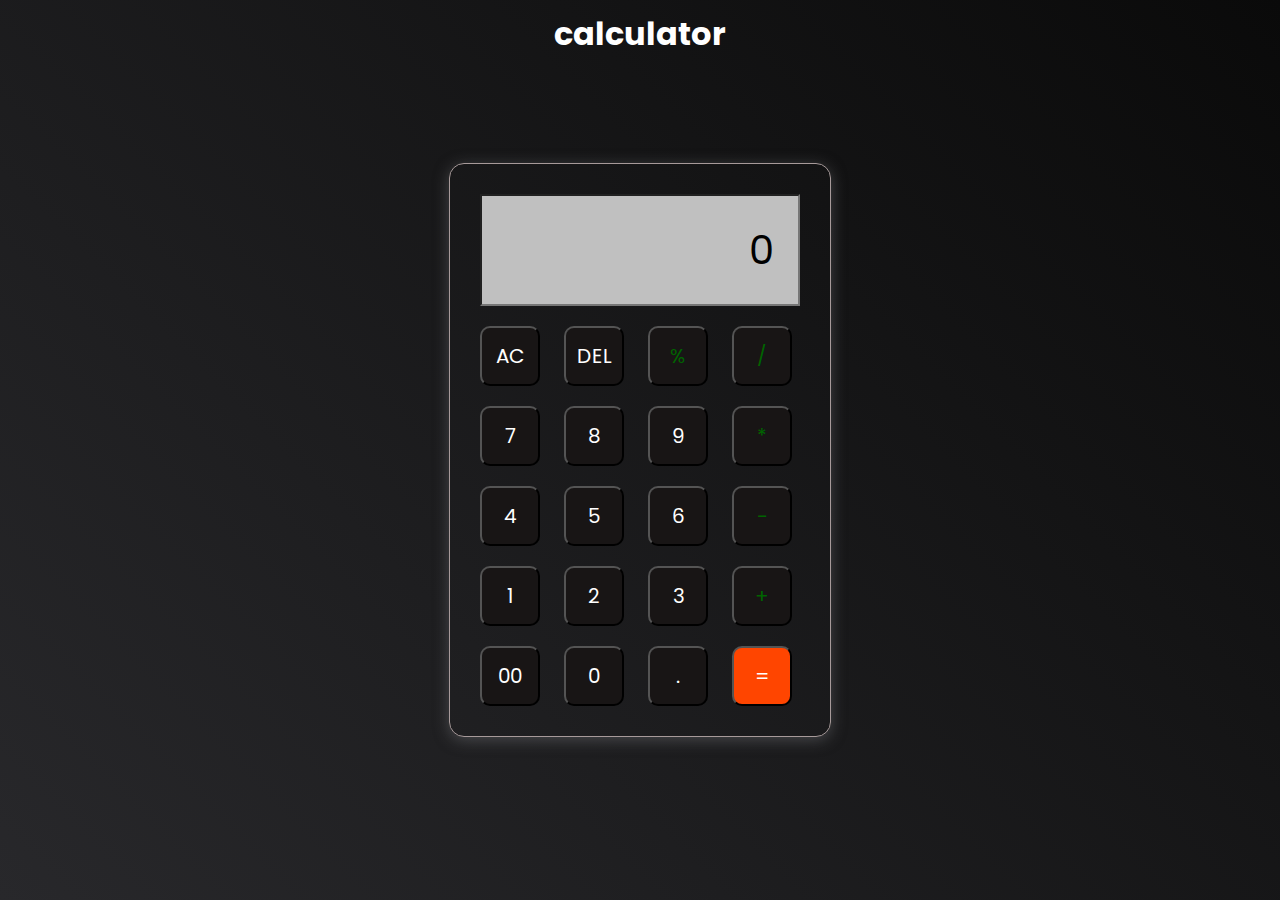
<file: FrontEnd_Tasks/Calculator/calculator.html>
<!DOCTYPE html>
<html lang="en">
  <head>
    <meta charset="UTF-8" />
    <meta http-equiv="X-UA-Compatible" content="IE=edge" />
    <meta name="viewport" content="width=device-width, initial-scale=1.0" />
    <link rel="stylesheet" href="calculator.css" />
    <title>Calculator</title>
  </head>
  <body>
    <h1 class="title">calculator</h1>
    <div class="calculator">
      <input type="text" placeholder="0" id="inputbox">
      <div>
        <button>AC</button>
        <button>DEL</button>
        <button class="operatorbtn">%</button>
        <button class="operatorbtn">/</button>
      </div>
      <div>
        <button>7</button>
        <button>8</button>
        <button>9</button>
        <button class="operatorbtn">*</button>
      </div>
      <div>
        <button>4</button>
        <button>5</button>
        <button>6</button>
        <button class="operatorbtn">-</button>
      </div>
      <div>
        <button>1</button>
        <button>2</button>
        <button>3</button>
        <button class="operatorbtn">+</button>
      </div>
      <div>
        <button>00</button>
        <button>0</button>
        <button>.</button>
        <button class="eqbtn">=</button>
      </div>
    </div>

    <script src="calculator.js"></script>
  </body>
</html>
</file>
<file: FrontEnd_Tasks/Calculator/calculator.css>
@import url("https://fonts.googleapis.com/css2?family=Poppins:wght@500&display=swap");

* {
  margin: 0;
  padding: 0;
  box-sizing: border-box;
  font-family: "Poppins", sans-serif;
}
.title
{
    color: white;
    position: absolute;
    top: 0;
    margin-top: 10px;
}

body {
  width: 100%;
  height: 100vh;
  display: flex;
  justify-content: center;
  align-items: center;
  background: linear-gradient(45deg, #28282b, #0a0a0a);
}

.calculator {
  border: 1px solid rgb(167, 154, 154);
  padding: 20px;
  border-radius: 15px;
  background: transparent;
  box-shadow: 0px 3px 15px rgba(113, 115, 119, 0.5);
}

input {
  width: 320px;
  /* border: none; */
  padding: 24px;
  margin: 10px;
  background: silver;
  box-shadow: 0px;
  text-align: right;
  box-shadow: 0px 3px 15px rgbs(84, 84, 84, 0.1);
  font-size: 40px;
  cursor: pointer;
  color: black;
}
input::placeholder {
  color: black;
}

button
{
    /* border: none; */
    width: 60px;
    height: 60px;
    margin: 10px;
    border-radius: 10px;
    cursor: pointer;
    background-color: rgb(24, 21, 21);
    color: white;
    font-size: 20px;
    box-shadow: 0px 3px 15px rgbs(84, 84, 84, 0.1);
}

.eqbtn
{
    background-color: orangered;
}
.operatorbtn
{
    color: darkgreen
}
</file>
